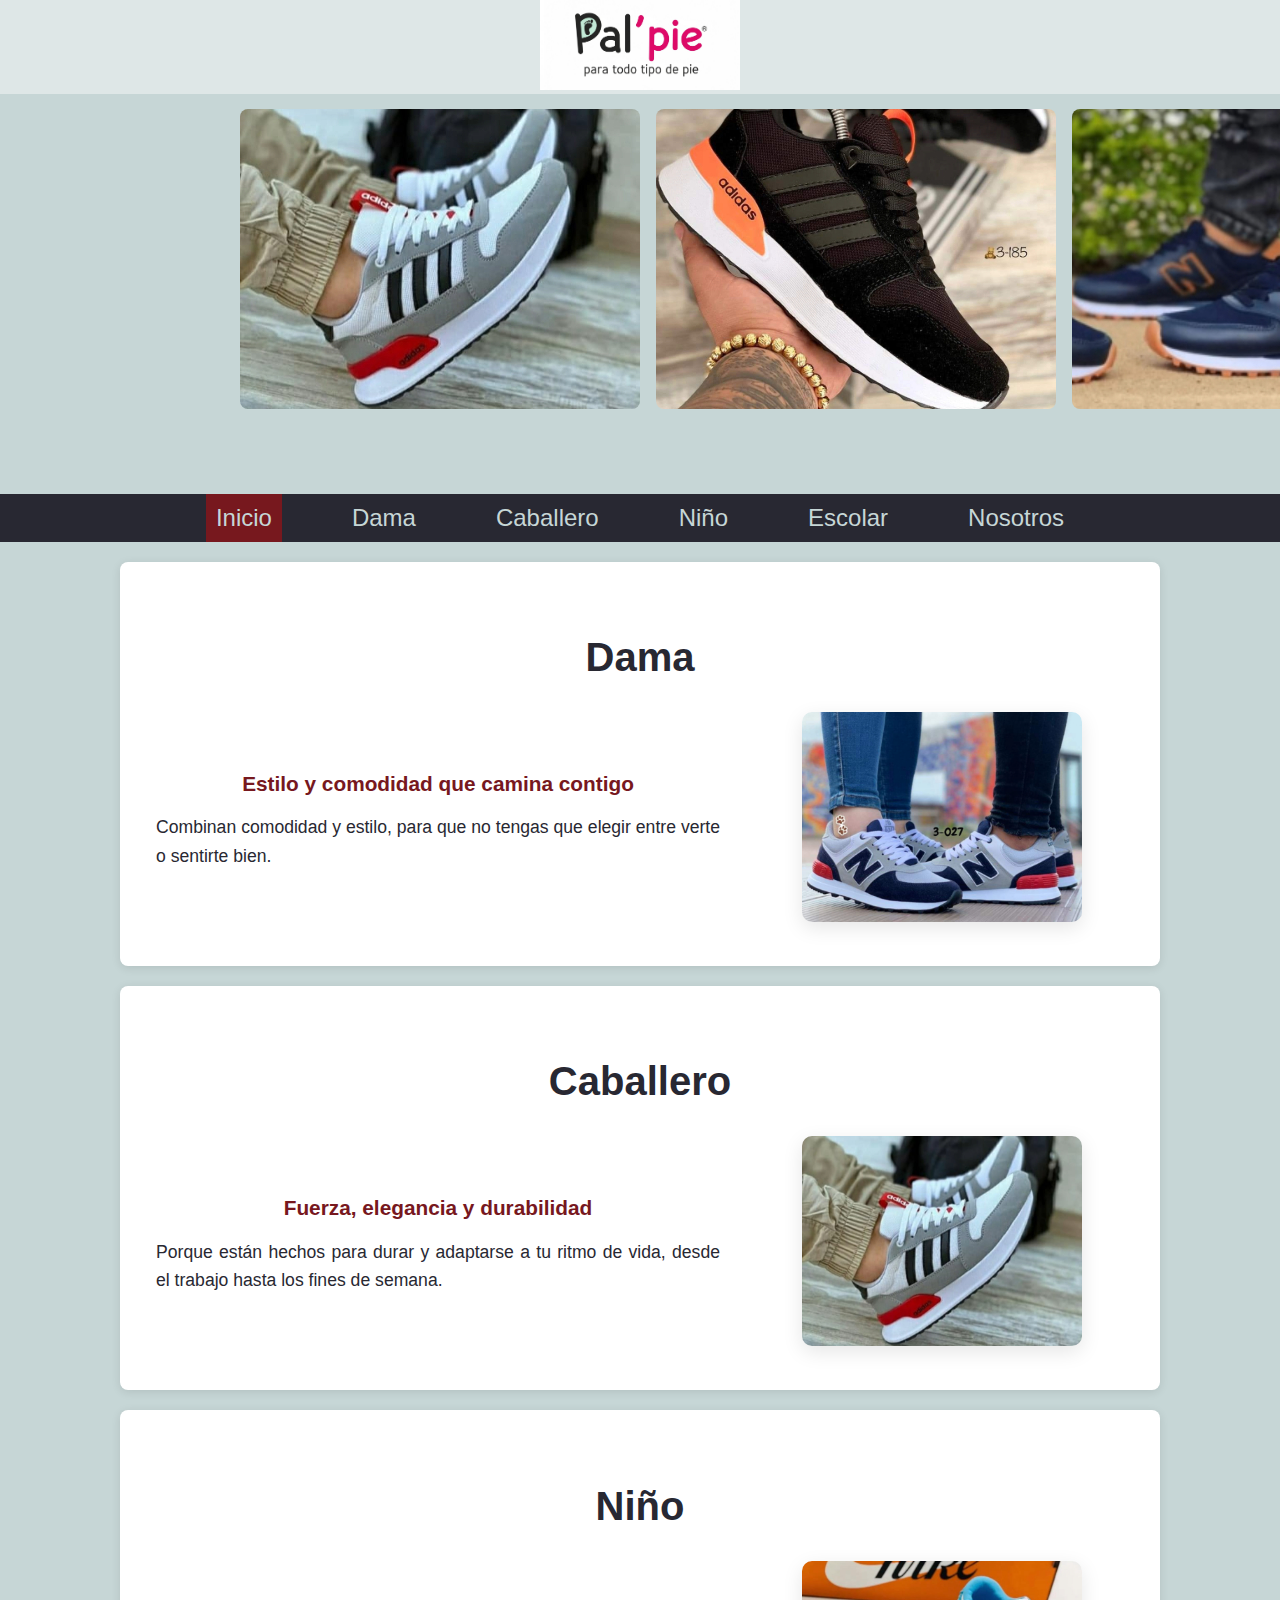
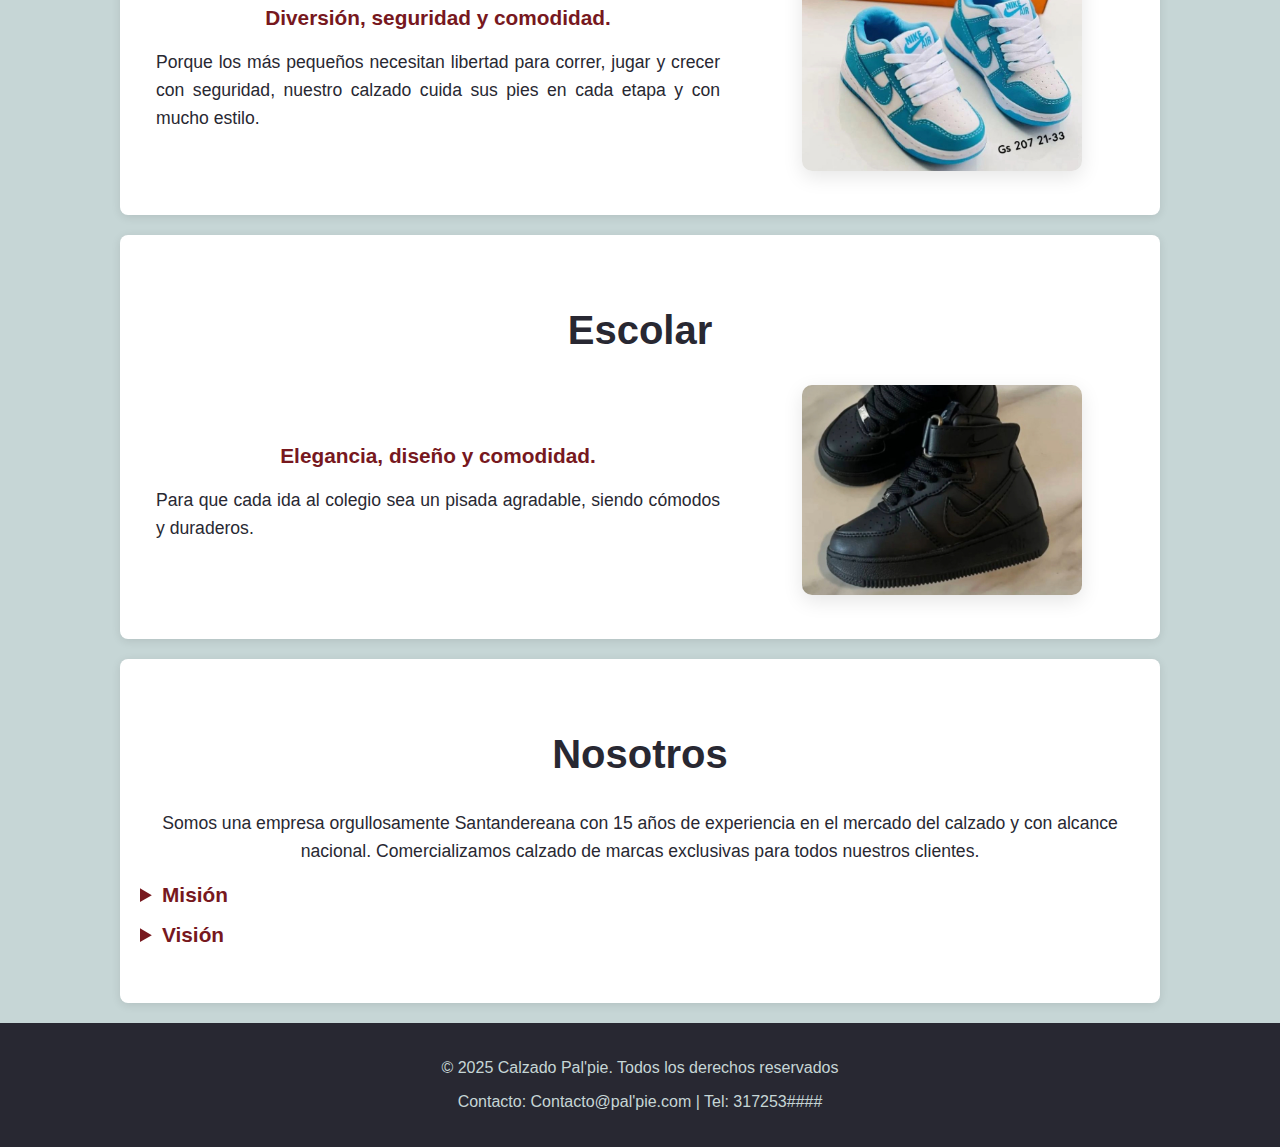
<file: index.html>
<!DOCTYPE html>
<html lang="es">
<head>
    <meta charset="UTF-8">
    <meta name="viewport" content="width=device-width, initial-scale=1.0">
    <title>Pal'Pie</title>
    <link rel="stylesheet" href="/CSS/estilos.css">
</head>
<body>
    <!--Enabezado: Titulo de la empresa-->
    <header class="encabezado">
        <img src="/img/Logo_pal_pie.png" alt="Logo Pal'Pie" width="200" height="90" >         
    </header>

    <!-- Sección Galería -->
    <section id="galeria">
        <div class="slider-css-galeria">
          <div class="slides-galeria">
            <img src="/img/Calzado Caballero/zz1.jpg" alt="Imagen 1">
            <img src="/img/Calzado Caballero/zz2.jpg" alt="Imagen 1">
            <img src="/img/Calzado Caballero/zz3.jpg" alt="Imagen 1">
            <img src="/img/Calzado Caballero/zz4.jpg" alt="Imagen 1">
            <img src="/img/Calzado Caballero/zz5.jpg" alt="Imagen 1">
            <img src="/img/Calzado Caballero/zz6.jpg" alt="Imagen 1">
            <img src="/img/Calzado Caballero/zz7.jpg" alt="Imagen 1">
            <img src="/img/Calzado Caballero/zz8.jpg" alt="Imagen 1">
            <img src="/img/Calzado Caballero/zz9.jpg" alt="Imagen 1">
            <img src="/img/Calzado Dama/z2.jpg" alt="Imagen 1">
            <img src="/img/Calzado Dama/z3.jpg" alt="Imagen 1">
            <img src="/img/Calzado Dama/z4.jpg" alt="Imagen 1">
            <img src="/img/Calzado Dama/z5.jpg" alt="Imagen 1">
            <img src="/img/Calzado Dama/z6.jpg" alt="Imagen 1">
            <img src="/img/Calzado Dama/z7.jpg" alt="Imagen 1">
            <img src="/img/Calzado Dama/z8.jpg" alt="Imagen 1">
            <img src="/img/Calzado Dama/z9.jpg" alt="Imagen 1">
            <img src="/img/Calzado Dama/z1.jpg" alt="Imagen 1">
            <img src="/img/Calzado Nino/n1.jpg" alt="Imagen 1">
            <img src="/img/Calzado Nino/n2.jpg" alt="Imagen 1">
            <img src="/img/Calzado Nino/n3.jpg" alt="Imagen 1">
            <img src="/img/Calzado Nino/n4.jpg" alt="Imagen 1">
            <img src="/img/Calzado Nino/n5.jpg" alt="Imagen 1">
            <img src="/img/Calzado Nino/n6.jpg" alt="Imagen 1">
            <img src="/img/Calzado Nino/n7.jpg" alt="Imagen 1">
            <img src="/img/Calzado Nino/n8.jpg" alt="Imagen 1">
            <img src="/img/Calzado Nino/n9.jpg" alt="Imagen 1">
            <img src="/img/Calzado Escolar/e1.jpg" alt="Imagen 1">
            <img src="/img/Calzado Escolar/e2.jpg" alt="Imagen 1">
            <img src="/img/Calzado Escolar/e3.jpg" alt="Imagen 1">
            <img src="/img/Calzado Escolar/e4.jpg" alt="Imagen 1">
            <img src="/img/Calzado Escolar/e5.jpg" alt="Imagen 1">
            <img src="/img/Calzado Escolar/e6.jpg" alt="Imagen 1">
            <img src="/img/Calzado Escolar/e7.jpg" alt="Imagen 1">
            <img src="/img/Calzado Escolar/e8.jpg" alt="Imagen 1">
            <img src="/img/Calzado Escolar/e9.jpg" alt="Imagen 1">            
        </div>
    </div>
    </section>

    <!--Barra de navegación: enlaces a otras páginas -->
    <section>
        <nav class="navegacion">
            <ul>
                <li><a href="index.html" class="activo">Inicio</a></li>
                <li><a href="dama.html">Dama</a></li>
                <li><a href="caballero.html">Caballero</a></li>
                <li><a href="niño.html">Niño</a></li>
                <li><a href="escolar.html">Escolar</a></li>
                <li><a href="#Nosotros">Nosotros</a></li>
            </ul>
        </nav>
    </section>

    <!--Sección principal-->

    <section id="Dama" class="seccion">
        <h2 class="titulo-seccion">Dama</h2>
        <div class="contenido-seccion">
          <div class="texto-seccion">
            <h3 class="slogan">Estilo y comodidad que camina contigo</h3>
            <p>
              Combinan comodidad y estilo, para que no tengas que elegir entre verte o sentirte bien.
            </p>
          </div>
          <div class="logo-seccion">
            <a href="dama.html">
              <img src="/img/Calzado Dama/z3.jpg" alt="Calzado dama">
            </a>
          </div>
        </div>
    </section>

        <section id="Caballero" class="seccion">
        <h2 class="titulo-seccion">Caballero</h2>
        <div class="contenido-seccion">
          <div class="texto-seccion">
            <h3 class="slogan">Fuerza, elegancia y durabilidad</h3>
            <p>
              Porque están hechos para durar y adaptarse a tu ritmo de vida, desde el trabajo hasta los fines de semana.
            </p>
          </div>
          <div class="logo-seccion">
            <a href="caballero.html">
              <img src="/img/Calzado Caballero/zz1.jpg" alt="Calzado caballero">
            </a>
          </div>
        </div>
    </section>

        <section id="Niño" class="seccion">
        <h2 class="titulo-seccion">Niño</h2>
        <div class="contenido-seccion">
          <div class="texto-seccion">
            <h3 class="slogan">Diversión, seguridad y comodidad.</h3>
            <p>
              Porque los más pequeños necesitan libertad para correr, jugar y crecer con seguridad, nuestro calzado cuida sus pies en cada etapa y con mucho estilo.
            </p>
          </div>
          <div class="logo-seccion">
            <a href="niño.html">
              <img src="/img/Calzado Nino/n1.jpg" alt="Calzado niño">
            </a>
          </div>
        </div>
    </section>
    
    <section id="Escolar" class="seccion">
        <h2 class="titulo-seccion">Escolar</h2>
        <div class="contenido-seccion">
          <div class="texto-seccion">
            <h3 class="slogan">Elegancia, diseño y comodidad.</h3>
            <p>
              Para que cada ida al colegio sea un pisada agradable, siendo cómodos y duraderos.
            </p>
          </div>
          <div class="logo-seccion">
            <a href="escolar.html">
              <img src="/img/Calzado Escolar/e1.jpg" alt="Calzado escolar">
            </a>
          </div>
        </div>
    </section>

    <section id="Nosotros" class="seccion">
        <h2 class="titulo-seccion">Nosotros</h2>
        <p class="texto-nosotros">
          Somos una empresa orgullosamente Santandereana con 15 años de experiencia en el mercado del calzado y con alcance nacional.
          Comercializamos calzado de marcas exclusivas para todos nuestros clientes.
        </p>

        <details >
          <summary class="titulo-subseccion"><strong>Misión</strong></summary>
          <p>Satisfacer los gustos de nuestros clientes con lo mejor del mercado del calzado.</p>
        </details>

        <details >
          <summary class="titulo-subseccion"><strong>Visión</strong></summary>
          <p>Ser una empresa reconocida por nuestros productos selectos y la excelencia de nuestro servicio.</p>
        </details>

    </section>

    <!--Pie de página-->
    <footer class="pie">
        <p>&copy; 2025 Calzado Pal'pie. Todos los derechos reservados</p>
        <p>Contacto: Contacto@pal'pie.com | Tel: 317253####</p>
    </footer>
</body>
</html>
</file>
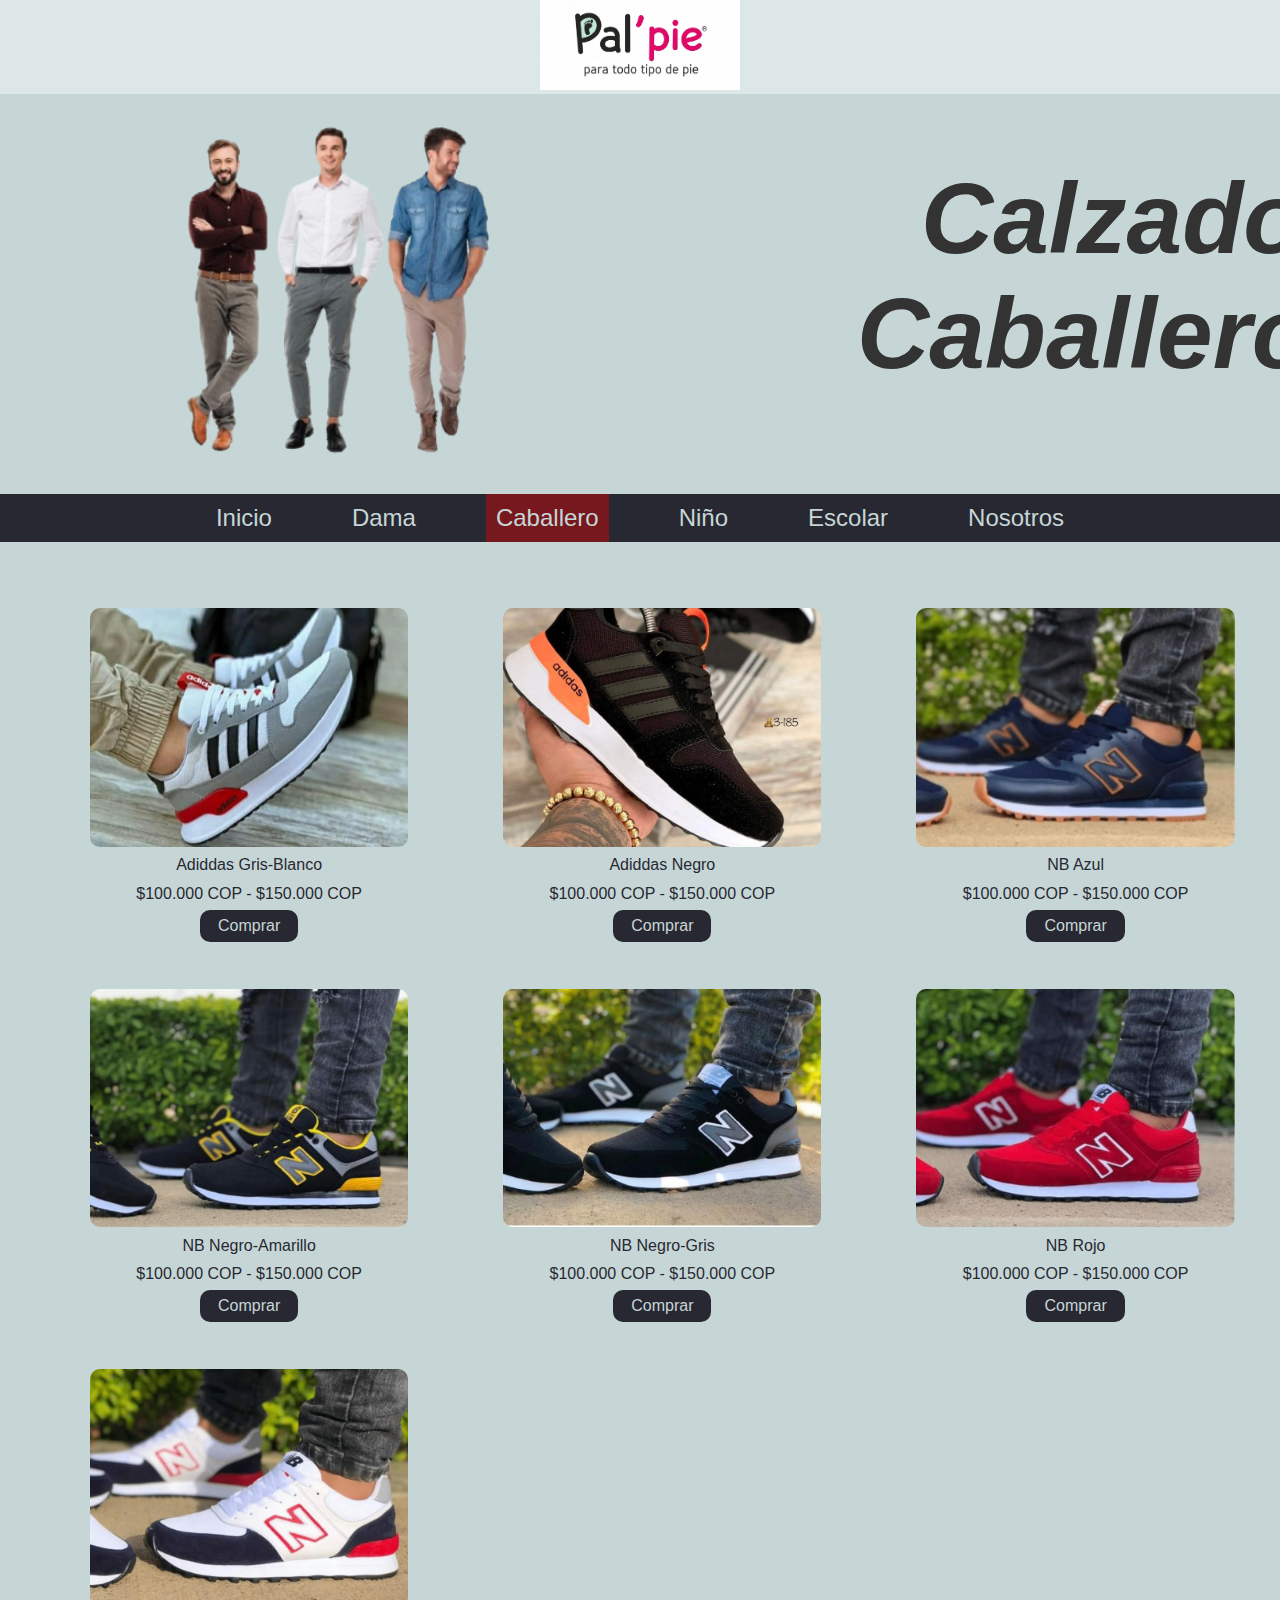
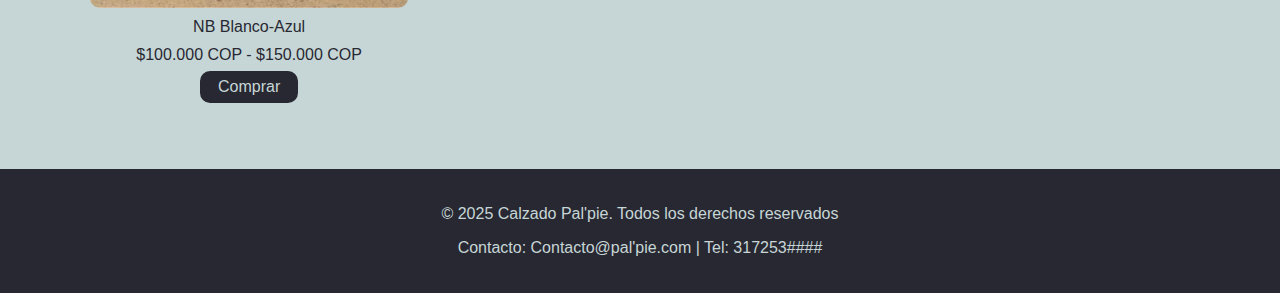
<file: caballero.html>
<!DOCTYPE html>
<html lang="es">
<head>
    <meta charset="UTF-8">
    <meta name="viewport" content="width=device-width, initial-scale=1.0">
    <title>Pal'Pie</title>
    <link rel="stylesheet" href="/CSS/estilos.css">
</head>
<body>
    <!--Enabezado: Titulo de la empresa-->
    <header class="encabezado">
        <img src="/img/Logo_pal_pie.png" alt="Logo Pal'Pie" width="200" height="90" >           
    </header>
    <seccion>
        <div class="titulo">  
            <img src="./img/hh1.png">
             <h1>Calzado Caballeros</h1>    
        </div>
    </seccion>

    <!--Barra de navegación: enlaces a otras páginas -->
    <section>
        <nav class="navegacion">
            <ul>
                <li><a href="index.html">Inicio</a></li>
                <li><a href="dama.html">Dama</a></li>
                <li><a href="caballero.html"class="activo">Caballero</a></li>
                <li><a href="niño.html">Niño</a></li>
                <li><a href="escolar.html">Escolar</a></li>
                <li><a href="#Nosotros">Nosotros</a></li>
            </ul>
        </nav>
    </section>

    <!--Sección principal Aquí se pone todo-->
    <section class="galeriap">
            <div>
                <figure>
                    <img src="/img/Calzado Caballero/zz1.jpg" alt="zapato1">
                    <figcaption class="descripcion">Adiddas Gris-Blanco</figcaption>
                    <p class="descripcion">$100.000 COP - $150.000 COP</p>
                    <button class="button button1">Comprar</button>
                </figure> 
            </div>       
            <div>
                <figure>
                    <img src="/img/Calzado Caballero/zz2.jpg" alt="zapato1">
                    <figcaption class="descripcion">Adiddas Negro</figcaption>
                    <p class="descripcion">$100.000 COP - $150.000 COP</p>
                    <button class="button button1">Comprar</button>
                </figure>    
            </div>
            <div>
                <figure>
                    <img src="/img/Calzado Caballero/zz3.jpg" alt="zapato1">
                    <figcaption class="descripcion">NB Azul</figcaption>
                    <p class="descripcion">$100.000 COP - $150.000 COP</p>
                    <button class="button button1">Comprar</button>
                </figure>    
            </div>
            <div>
                <figure>
                    <img src="/img/Calzado Caballero/zz4.jpg"alt="zapato1">
                    <figcaption class="descripcion">NB Negro</figcaption>
                    <p class="descripcion">$100.000 COP - $150.000 COP</p>
                    <button class="button button1">Comprar</button>
                </figure>    
            </div>
            <div>
                <figure>
                    <img src="/img/Calzado Caballero/zz5.jpg" alt="zapato1">
                    <figcaption class="descripcion">NB Negro-Amarillo</figcaption>
                    <p class="descripcion">$100.000 COP - $150.000 COP</p>
                    <button class="button button1">Comprar</button>
                </figure>    
            </div>
            <div>
                <figure>
                    <img src="/img/Calzado Caballero/zz6.jpg" alt="zapato1">
                    <figcaption class="descripcion">NB Negro-Gris</figcaption>
                    <p class="descripcion">$100.000 COP - $150.000 COP</p>
                    <button class="button button1">Comprar</button>
                </figure>    
            </div>
            <div>
                <figure>
                    <img src="/img/Calzado Caballero/zz7.jpg" alt="zapato1">
                    <figcaption class="descripcion">NB Rojo</figcaption>
                    <p class="descripcion">$100.000 COP - $150.000 COP</p>
                    <button class="button button1">Comprar</button>
                </figure>    
            </div>
            <div>
                <figure>
                    <img src="/img/Calzado Caballero/zz8.jpg" alt="zapato1">
                    <figcaption class="descripcion">NB Blano</figcaption>
                    <p class="descripcion">$100.000 COP - $150.000 COP</p>
                    <button class="button button1">Comprar</button>
                </figure>    
            </div>
            <div>
                <figure>
                    <img src="/img/Calzado Caballero/zz9.jpg" alt="zapato1">
                    <figcaption class="descripcion">NB Blanco-Azul</figcaption>
                    <p class="descripcion">$100.000 COP - $150.000 COP</p>
                    <button class="button button1">Comprar</button>
                </figure>    
            </div>
            
    </section>

    
    <!--Pie de página-->
    <footer class="pie">
        <p>&copy; 2025 Calzado Pal'pie. Todos los derechos reservados</p>
        <p>Contacto: Contacto@pal'pie.com | Tel: 317253####</p>
    </footer>
</body>
</html>
</file>
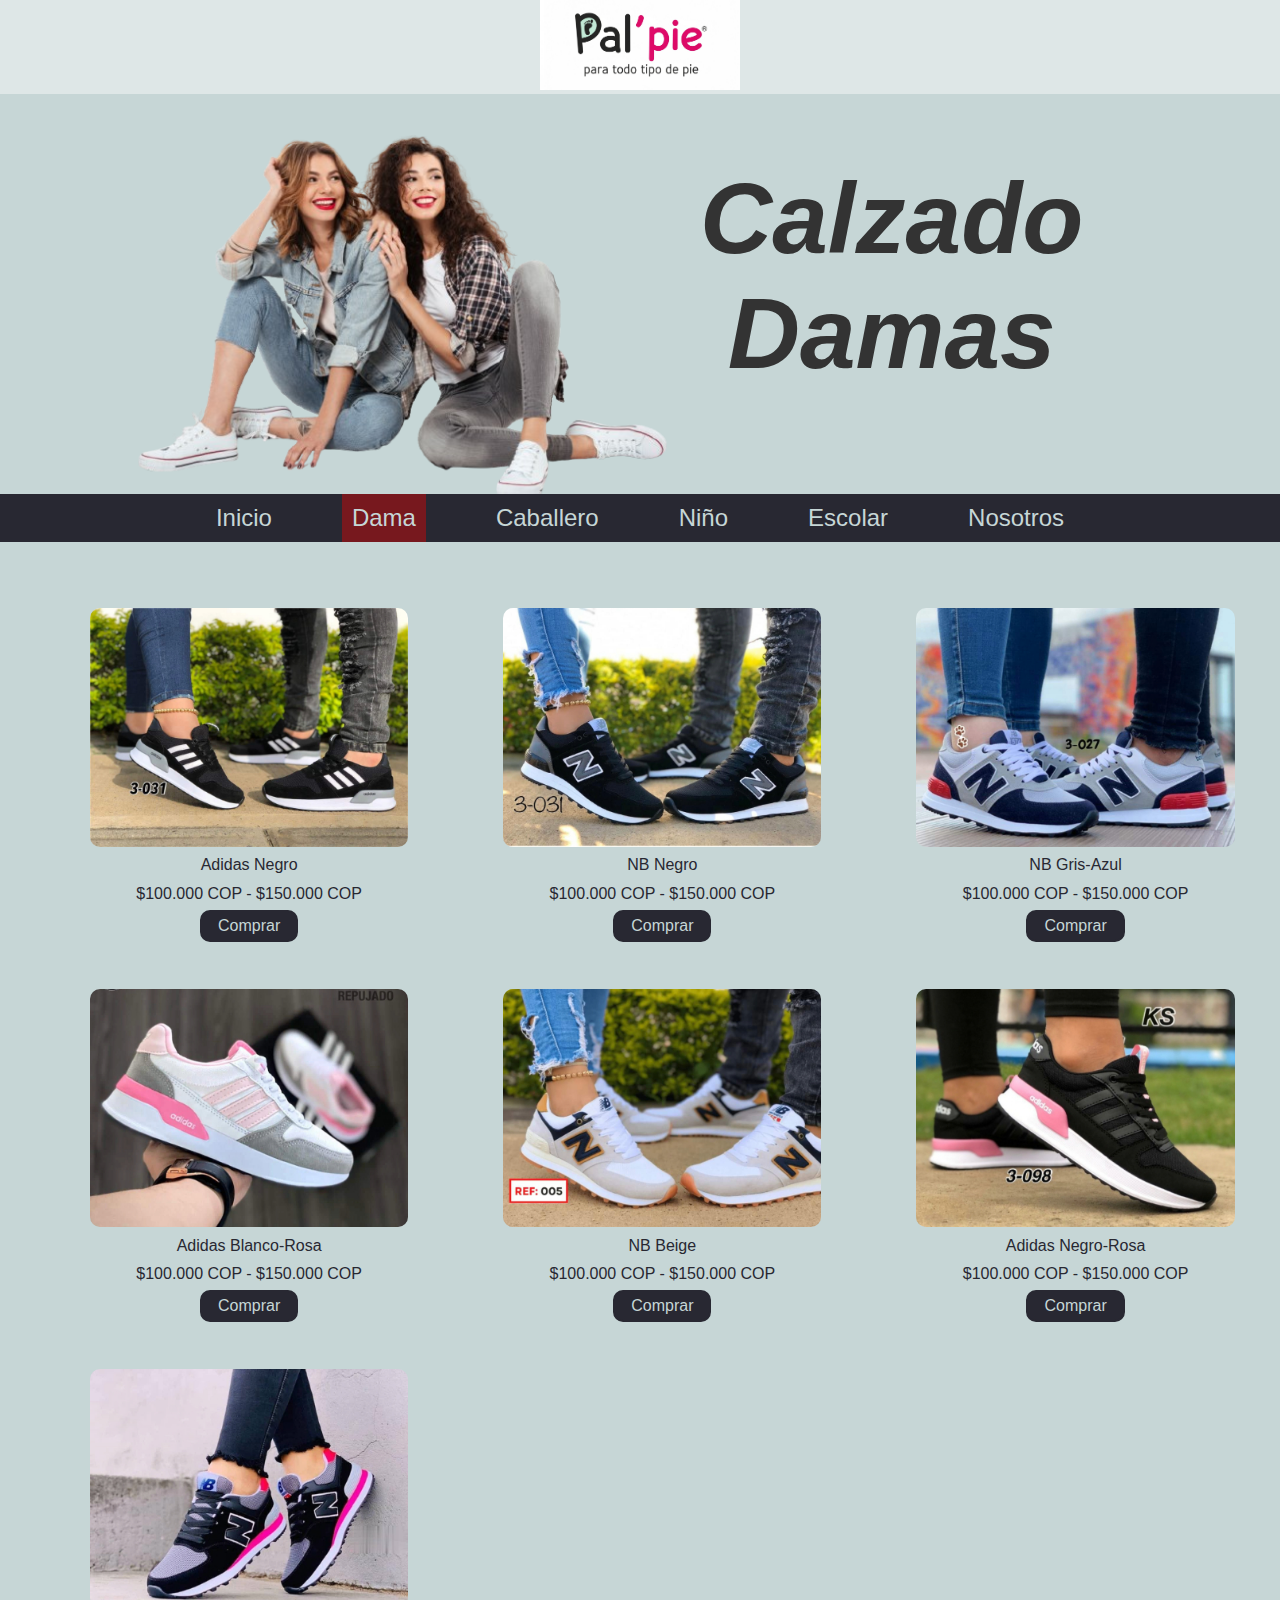
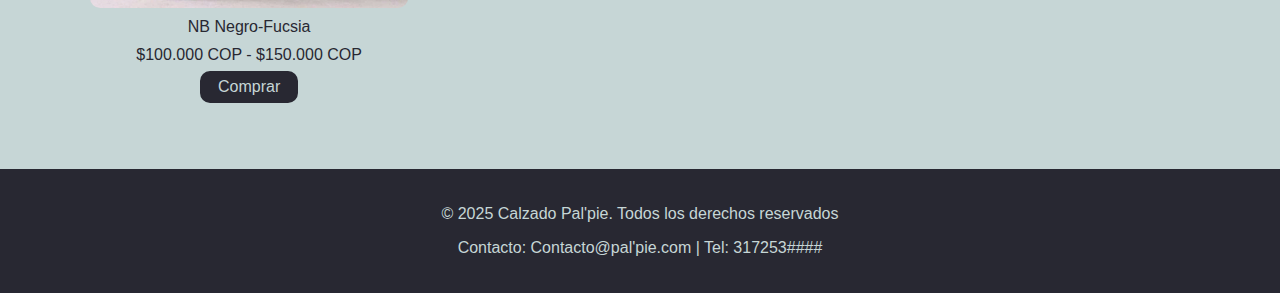
<file: dama.html>
<!DOCTYPE html>
<html lang="es">
<head>
    <meta charset="UTF-8">
    <meta name="viewport" content="width=device-width, initial-scale=1.0">
    <title>Pal'Pie</title>
    <link rel="stylesheet" href="/CSS/estilos.css">
</head>
<body>
    <!--Enabezado: Titulo de la empresa-->
    <header class="encabezado">
        <img src="/img/Logo_pal_pie.png" alt="Logo Pal'Pie" width="200" height="90" >        
    </header>
    
    <seccion class="titulo">
        <img src="./img/m1.png">
        <h1>Calzado Damas</h1>     
    </seccion>

    <!--Barra de navegación: enlaces a otras páginas -->
    <section>
        <nav class="navegacion">
            <ul>
                <li><a href="index.html">Inicio</a></li>
                <li><a href="dama.html"class="activo">Dama</a></li>
                <li><a href="caballero.html">Caballero</a></li>
                <li><a href="niño.html">Niño</a></li>
                <li><a href="escolar.html">Escolar</a></li>
                <li><a href="#Nosotros">Nosotros</a></li>
            </ul>
        </nav>
    </section>

    <!--Sección principal Aquí se pone todo-->
    <section class="galeriap">
            <div>
                <figure>
                    <img src="/img/Calzado Dama/z1.jpg" alt="zapato1">
                    <figcaption class="descripcion">Adidas Negro</figcaption>
                    <p class="descripcion">$100.000 COP - $150.000 COP</p>
                    <button class="button button1">Comprar</button>
                </figure> 
            </div>       
            <div>
                <figure>
                    <img src="/img/Calzado Dama/z2.jpg" alt="zapato1">
                    <figcaption class="descripcion">NB Negro</figcaption>
                    <p class="descripcion">$100.000 COP - $150.000 COP</p>
                    <button class="button button1">Comprar</button>
                </figure>    
            </div>
            <div>
                <figure>
                    <img src="/img/Calzado Dama/z3.jpg"alt="zapato1">
                    <figcaption class="descripcion">NB Gris-Azul</figcaption>
                    <p class="descripcion">$100.000 COP - $150.000 COP</p>
                    <button class="button button1">Comprar</button>
                </figure>    
            </div>
            <div>
                <figure>
                    <img src="/img/Calzado Dama/z4.jpg" alt="zapato1">
                    <figcaption class="descripcion">NB Blanco-Azul</figcaption>
                    <p class="descripcion">$100.000 COP - $150.000 COP</p>
                    <button class="button button1">Comprar</button>
                </figure>    
            </div>
            <div>
                <figure>
                    <img src="/img/Calzado Dama/z5.jpg" alt="zapato1">
                    <figcaption class="descripcion">Adidas Blanco-Rosa</figcaption>
                    <p class="descripcion">$100.000 COP - $150.000 COP</p>
                    <button class="button button1">Comprar</button>
                </figure>    
            </div>
            <div>
                <figure>
                    <img src="/img/Calzado Dama/z6.jpg" alt="zapato1">
                    <figcaption class="descripcion">NB Beige</figcaption>
                    <p class="descripcion">$100.000 COP - $150.000 COP</p>
                    <button class="button button1">Comprar</button>
                    
                </figure>    
            </div>
            <div>
                <figure>
                    <img src="/img/Calzado Dama/z7.jpg" alt="zapato1">
                    <figcaption class="descripcion">Adidas Negro-Rosa</figcaption>
                    <p class="descripcion">$100.000 COP - $150.000 COP</p>
                    <button class="button button1">Comprar</button>
                </figure>    
            </div>
            <div>
                <figure>
                    <img src="/img/Calzado Dama/z8.jpg" alt="zapato1">
                    <figcaption class="descripcion">Adidas Azul</figcaption>
                    <p class="descripcion">$100.000 COP - $150.000 COP</p>
                    <button class="button button1">Comprar</button>
                </figure>    
            </div>
            <div>
                <figure>
                    <img src="/img/Calzado Dama/z9.jpg" alt="zapato1">
                    <figcaption class="descripcion">NB Negro-Fucsia</figcaption>
                    <p class="descripcion">$100.000 COP - $150.000 COP</p>
                    <button class="button button1">Comprar</button>
                </figure>    
            </div>
            
    </section>

    
    <!--Pie de página-->
    <footer class="pie">
        <p>&copy; 2025 Calzado Pal'pie. Todos los derechos reservados</p>
        <p>Contacto: Contacto@pal'pie.com | Tel: 317253####</p>
    </footer>
</body>
</html>
</file>
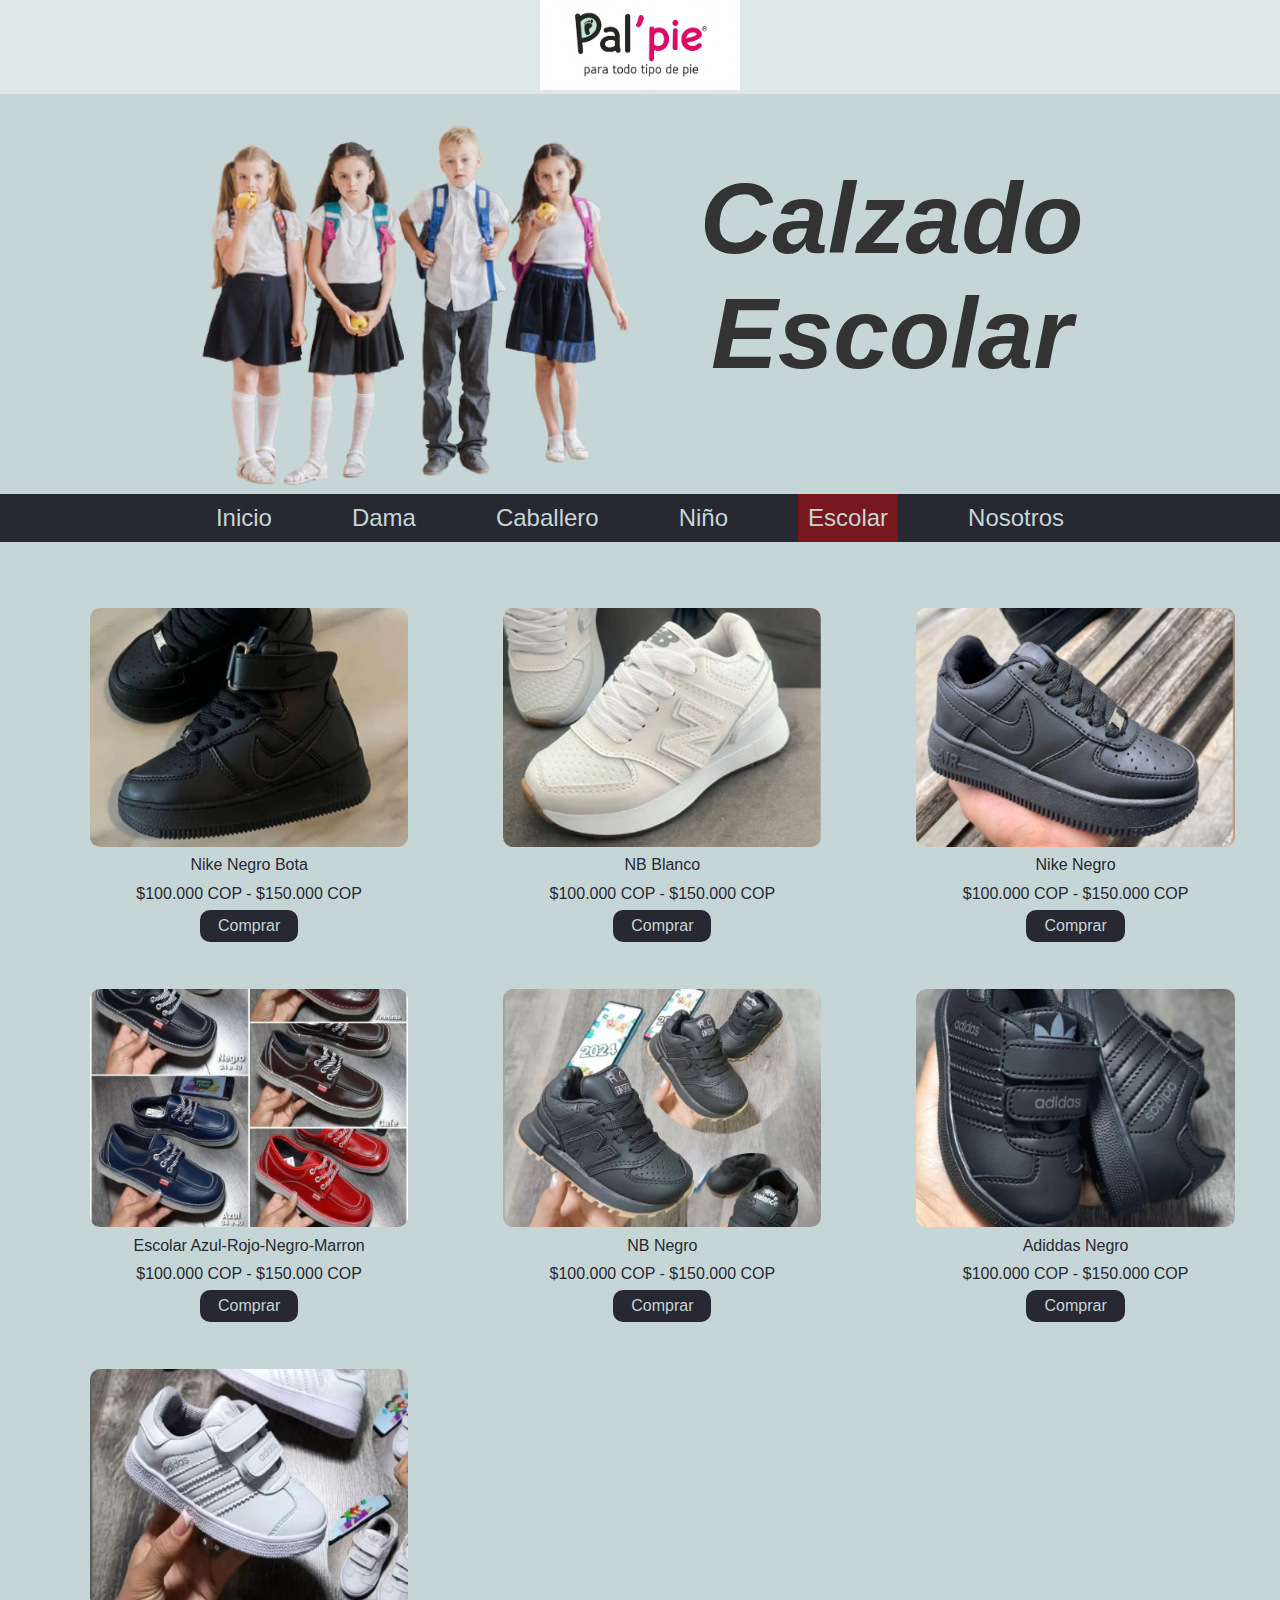
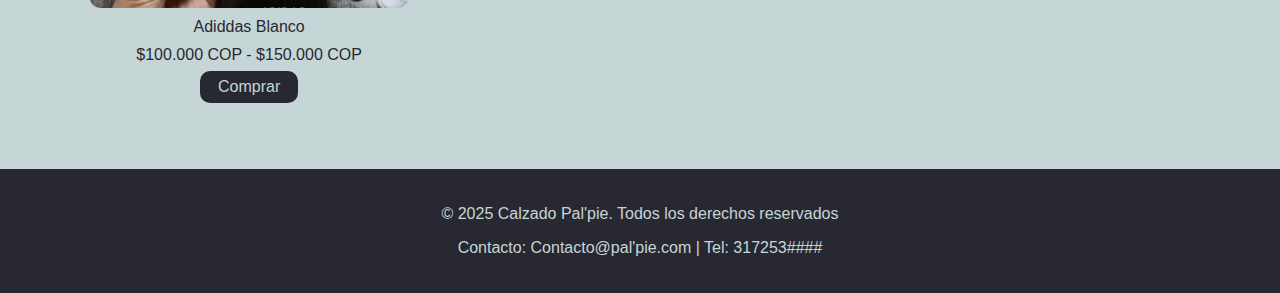
<file: escolar.html>
<!DOCTYPE html>
<html lang="es">
<head>
    <meta charset="UTF-8">
    <meta name="viewport" content="width=device-width, initial-scale=1.0">
    <title>Pal'Pie</title>
    <link rel="stylesheet" href="/CSS/estilos.css">
</head>
<body>
    <!--Enabezado: Titulo de la empresa-->
    <header class="encabezado">
        <img src="/img/Logo_pal_pie.png" alt="Logo Pal'Pie" width="200" height="90" >        
    </header>
    <seccion class="titulo">
        <img src="./img/escolar.png">
        <h1>Calzado Escolar</h1>     
    </seccion>


    <!--Barra de navegación: enlaces a otras páginas -->
    <section>
        <nav class="navegacion">
            <ul>
                <li><a href="index.html">Inicio</a></li>
                <li><a href="dama.html">Dama</a></li>
                <li><a href="caballero.html">Caballero</a></li>
                <li><a href="niño.html">Niño</a></li>
                <li><a href="escolar.html"class="activo">Escolar</a></li>
                <li><a href="#Nosotros">Nosotros</a></li>
            </ul>
        </nav>
    </section>

    <!--Sección principal Aquí se pone todo-->
    <section class="galeriap">
            <div>
                <figure>
                    <img src="/img/Calzado Escolar/e1.jpg" alt="zapato1">
                    <figcaption class="descripcion">Nike Negro Bota</figcaption>
                    <p class="descripcion">$100.000 COP - $150.000 COP</p>
                    <button class="button button1">Comprar</button>
                </figure> 
            </div>       
            <div>
                <figure>
                    <img src="/img/Calzado Escolar/e2.jpg" alt="zapato1">
                    <figcaption class="descripcion">NB Blanco</figcaption>
                    <p class="descripcion">$100.000 COP - $150.000 COP</p>
                    <button class="button button1">Comprar</button>
                </figure>    
            </div>
            <div>
                <figure>
                    <img src="/img/Calzado Escolar/e3.jpg" alt="zapato1">
                    <figcaption class="descripcion">Nike Negro</figcaption>
                    <p class="descripcion">$100.000 COP - $150.000 COP</p>
                    <button class="button button1">Comprar</button>
                </figure>    
            </div>
            <div>
                <figure>
                    <img src="/img/Calzado Escolar/e4.jpg"alt="zapato1">
                    <figcaption class="descripcion">Reebok Negro</figcaption>
                    <p class="descripcion">$100.000 COP - $150.000 COP</p>
                    <button class="button button1">Comprar</button>
                </figure>    
            </div>
            <div>
                <figure>
                    <img src="/img/Calzado Escolar/e5.jpg" alt="zapato1">
                    <figcaption class="descripcion">Escolar Azul-Rojo-Negro-Marron</figcaption>
                    <p class="descripcion">$100.000 COP - $150.000 COP</p>
                    <button class="button button1">Comprar</button>
                </figure>    
            </div>
            <div>
                <figure>
                    <img src="/img/Calzado Escolar/e6.jpg" alt="zapato1">
                    <figcaption class="descripcion">NB Negro</figcaption>
                    <p class="descripcion">$100.000 COP - $150.000 COP</p>
                    <button class="button button1">Comprar</button>
                </figure>    
            </div>
            <div>
                <figure>
                    <img src="/img/Calzado Escolar/e7.jpg" alt="zapato1">
                    <figcaption class="descripcion">Adiddas Negro</figcaption>
                    <p class="descripcion">$100.000 COP - $150.000 COP</p>
                    <button class="button button1">Comprar</button>
                </figure>    
            </div>
            <div>
                <figure>
                    <img src="/img/Calzado Escolar/e8.jpg" alt="zapato1">
                    <figcaption class="descripcion">Nike Blanco</figcaption>
                    <p class="descripcion">$100.000 COP - $150.000 COP</p>
                    <button class="button button1">Comprar</button>
                </figure>    
            </div>
            <div>
                <figure>
                    <img src="/img/Calzado Escolar/e9.jpg" alt="zapato1">
                    <figcaption class="descripcion">Adiddas Blanco</figcaption>
                    <p class="descripcion">$100.000 COP - $150.000 COP</p>
                    <button class="button button1">Comprar</button>
                </figure>    
            </div>
            
    </section>

    
    <!--Pie de página-->
    <footer class="pie">
        <p>&copy; 2025 Calzado Pal'pie. Todos los derechos reservados</p>
        <p>Contacto: Contacto@pal'pie.com | Tel: 317253####</p>
    </footer>
</body>
</html>
</file>
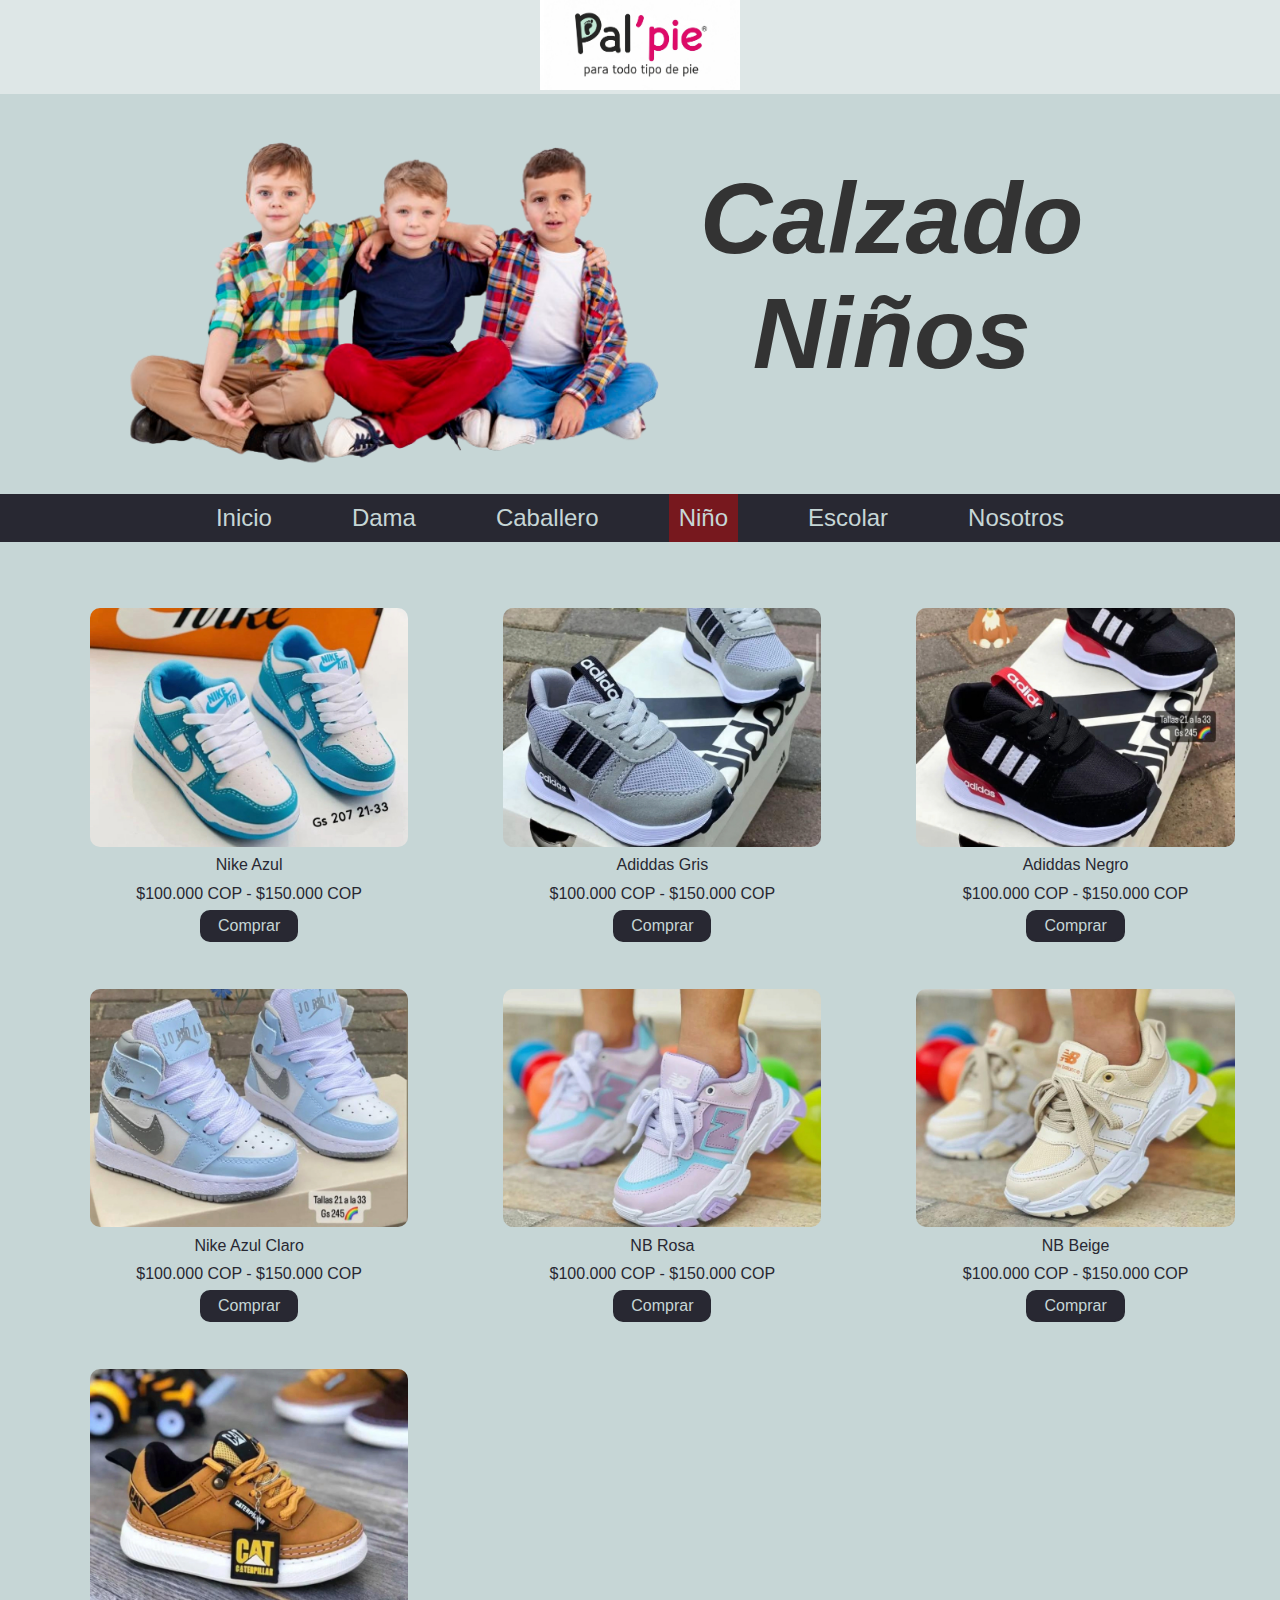
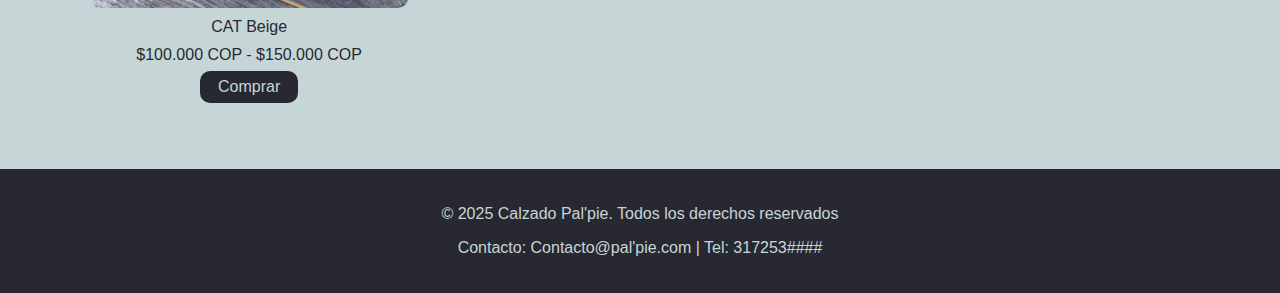
<file: niño.html>
<!DOCTYPE html>
<html lang="es">
<head>
    <meta charset="UTF-8">
    <meta name="viewport" content="width=device-width, initial-scale=1.0">
    <title>Pal'Pie</title>
    <link rel="stylesheet" href="/CSS/estilos.css">
</head>
<body>
    <!--Enabezado: Titulo de la empresa-->
    <header class="encabezado">
        <img src="/img/Logo_pal_pie.png" alt="Logo Pal'Pie" width="200" height="90" >        
    </header>
    <seccion class="titulo">
        <img src="./img/ninos.png">
        <h1>Calzado Niños</h1>     
    </seccion>


    <!--Barra de navegación: enlaces a otras páginas -->
    <section>
        <nav class="navegacion">
            <ul>
                <li><a href="index.html">Inicio</a></li>
                <li><a href="dama.html">Dama</a></li>
                <li><a href="caballero.html">Caballero</a></li>
                <li><a href="niño.html"class="activo">Niño</a></li>
                <li><a href="escolar.html">Escolar</a></li>
                <li><a href="#Nosotros">Nosotros</a></li>
            </ul>
        </nav>
    </section>

    <!--Sección principal Aquí se pone todo-->
    <section class="galeriap">
            <div>
                <figure>
                    <img src="/img/Calzado Nino/n1.jpg" alt="zapato1">
                    <figcaption class="descripcion">Nike Azul</figcaption>
                    <p class="descripcion">$100.000 COP - $150.000 COP</p>
                    <button class="button button1">Comprar</button>
                </figure> 
            </div>       
            <div>
                <figure>
                    <img src="/img/Calzado Nino/n2.jpg" alt="zapato1">
                    <figcaption class="descripcion">Adiddas Gris</figcaption>
                    <p class="descripcion">$100.000 COP - $150.000 COP</p>
                    <button class="button button1">Comprar</button>
                </figure>    
            </div>
            <div>
                <figure>
                    <img src="/img/Calzado Nino/n3.jpg"  alt="zapato1">
                    <figcaption class="descripcion">Adiddas Negro</figcaption>
                    <p class="descripcion">$100.000 COP - $150.000 COP</p>
                    <button class="button button1">Comprar</button>
                </figure>    
            </div>
            <div>
                <figure>
                    <img src="/img/Calzado Nino/n4.jpg" alt="zapato1">
                    <figcaption class="descripcion">Nike Pastel</figcaption>
                    <p class="descripcion">$100.000 COP - $150.000 COP</p>
                    <button class="button button1">Comprar</button>
                </figure>    
            </div>
            <div>
                <figure>
                    <img src="/img/Calzado Nino/n5.jpg"  alt="zapato1">
                    <figcaption class="descripcion">Nike Azul Claro</figcaption>
                    <p class="descripcion">$100.000 COP - $150.000 COP</p>
                    <button class="button button1">Comprar</button>
                </figure>    
            </div>
            <div>
                <figure>
                    <img src="/img/Calzado Nino/n6.jpg"  alt="zapato1">
                    <figcaption class="descripcion">NB Rosa</figcaption>
                    <p class="descripcion">$100.000 COP - $150.000 COP</p>
                    <button class="button button1">Comprar</button>
                </figure>    
            </div>
            <div>
                <figure>
                    <img src="/img/Calzado Nino/n7.jpg" alt="zapato1">
                    <figcaption class="descripcion">NB Beige</figcaption>
                    <p class="descripcion">$100.000 COP - $150.000 COP</p>
                    <button class="button button1">Comprar</button>
                </figure>    
            </div>
            <div>
                <figure>
                    <img src="/img/Calzado Nino/n8.jpg" alt="zapato1">
                    <figcaption class="descripcion">CAT Marron</figcaption>
                    <p class="descripcion">$100.000 COP - $150.000 COP</p>
                    <button class="button button1">Comprar</button>
                </figure>    
            </div>
            <div>
                <figure>
                    <img src="/img/Calzado Nino/n9.jpg"  alt="zapato1">
                    <figcaption class="descripcion">CAT Beige</figcaption>
                    <p class="descripcion">$100.000 COP - $150.000 COP</p>
                    <button class="button button1">Comprar</button>
                </figure>    
            </div>
            
    </section>

    
    <!--Pie de página-->
    <footer class="pie">
        <p>&copy; 2025 Calzado Pal'pie. Todos los derechos reservados</p>
        <p>Contacto: Contacto@pal'pie.com | Tel: 317253####</p>
    </footer>
</body>
</html>
</file>
<file: CSS/estilos.css>
/*Estilo*/
body{
    /*Fuente legible y moderna*/
    font-family: Arial, Helvetica, sans-serif;
    /*Eliminar el margen predeterminado*/
    margin: 0;
    /*Eliminar el relleno predeterminado*/
    padding: o;
    background-color: #c6d6d6;
    color: #333;
}

/*Encabezado*/
.encabezado{
    background-color: #dee7e7;
    padding: 0;
    text-align: center;
}

/* Carrusel Galería */
.slider-css-galeria {
  position: relative;
  width: 100%;
  height: 400px;
  overflow: hidden;
  padding: 15px 15rem; /* Espacio a los lados */
  box-sizing: border-box;
}

.slides-galeria {
  display: flex;
  gap: 1rem;
  width: calc(37 * (20% + 1rem)); /* 36 + 1 imagen de margen de seguridad */
  animation: deslizar-galeria 500s linear infinite;
}

.slides-galeria img {
  width: 20%;
  max-width: 400px;
  height: auto;
  flex-shrink: 0;
  object-fit: contain;
  border-radius: 8px;
}

/* Responsive */
@media (max-width: 1024px) {
  .slides-galeria img {
    width: 25%;
  }
}

@media (max-width: 768px) {
  .slides-galeria img {
    width: 33.33%;
  }
}

@media (max-width: 480px) {
  .slides-galeria img {
    width: 50%;
  }
}

/* Animación imágenes = 400s */
@keyframes deslizar-galeria {
  0% { transform: translateX(0); }
  100% { transform: translateX(-440%); } /* 22 imágenes * 20% ancho */
}

/*Navegación*/
.navegacion ul{
    display: flex; /*Permite alinear el menú horizontalmente*/
    /*flex-direction: row; /*Permite alinear el menú de acuerdo al tamaño de la pantalla*/
    flex-wrap: wrap; /* para que se adapte en pantallas pequeñas */
    justify-content: center;
    margin: 0;
    padding: 0;
    list-style: none; /*Removerlas viñetas*/
    background-color: #282832;    
}

/*Navegación responsiva
@media (max-width: 600px){
  .navegacion{
    flex-direction: column;
  }
  .navegacion li{
    margin: 0;
  }
}*/

/**/
.navegacion li{
    margin:0 30px;
    font-size:x-large;
    font-family:'Franklin Gothic Medium', 'Arial Narrow', Arial, sans-serif;
}

.navegacion a{
    color: #c6d6d6;
    text-decoration: none; /*Remueve el subrayado*/
    padding: 10px;
    display: block;
}

.navegacion a:hover, /*Cambia el color del navegador al pasar el mouse*/
.navegacion .activo{
    background-color: #77181e;
    color: #c6d6d6;
}

/* ----- SECCIÓN CALZADO ----- */
.seccion {
  background-color: #dee7e7; /* Fondo  */
  padding: 3rem 2rem;
}

.titulo-seccion {
  text-align: center;
  font-size: 2.5rem;
  margin-bottom: 2rem;
  color: #282832;
}

/* Contenedor de texto + imagen */
.contenido-seccion {
  display: flex;
  flex-direction: row;
  align-items: center;
  justify-content: space-between;
  flex-wrap: wrap;
  max-width: 1200px;
  margin: 0 auto;
  gap: 40px;
  padding: 0 1rem;
}

/* Columna de texto */
.texto-seccion {
  flex: 1 1 500px;
  max-width: 600px;
}

.texto-seccion .slogan {
  font-size: 1.3rem;
  font-weight: bold;
  color: #77181e;
  margin-bottom: 1rem;
  text-align: center;
}

.texto-seccion p {
  font-size: 1.1rem;
  color: #282832;
  line-height: 1.6;
  text-align: justify;
}

.texto-nosotros{
  font-size: 1.1rem;
  color: #282832;
  line-height: 1.6;
  text-align: center;
}

.titulo-subseccion{
  font-size: 1.3rem;
  color: #77181e;
  margin-bottom: 1rem;
}

/* Columna del logo */
.logo-seccion {
  flex: 1 1 300px;
  text-align: center;
}

.logo-seccion img {
  width: 100%;
  max-width: 280px;
  height: auto;
  border-radius: 10px;
  box-shadow: 0 6px 20px rgba(0, 0, 0, 0.1);
}

/* Responsivo */
@media (max-width: 600px) {
  .contenido-seccion {
    flex-direction: column;
    text-align: center;
  }

  .texto-seccion {
    max-width: 100%;
  }
}

/*Secciones generales*/
.seccion{
    max-width: 1000px; /*Ancho máximo de la sección*/
    margin: 20px auto; /*Centra verticalmente*/
    background-color: white;
    padding: 40px 20px;
    border-radius: 8px;
    box-shadow: 0 2px 10px rgba(0,0,0,0.1);
}

/*Pie de pagina*/
.pie {
    background-color: #282832;
    color: #c6d6d6;
    text-align: center;
    padding: 20px;
}

/* imagenes de dama*/
.titulo{
  display: flex;
  text-align:center;
  width: 50%;
  height: 400px;
  font-size:50px;
  font-style: italic;
}
.titulo img {
  padding-left: 100px; ;
  display: flex;
  width: 791px 418px;
  margin:0;
}  
.galeriap {
  display: grid;
  background: #c6d6d6;
  grid-template-columns: repeat(4, 1fr);
  gap: 15px;
  padding: 50px;
}
.galeriap img {
  color: rgb(5, 5, 5);
  padding: 0px;
  width:100%;
  height: auto;
  object-fit: cover ;
  border-radius: 10px;
  }
.descripcion{
  color: #282832;
  text-align: center;
  padding: 5px;
  margin: 0.5px;
}
button {
  border: none;
  color: rgb(218, 217, 241);
  padding: 5px 16px;
  text-align: center;
  text-decoration: none;
  display: flex;
  font-size: 16px;
  margin: 2px 110px;
  transition-duration: 0.4s;
  cursor: pointer;
}

.button1 {
  background-color: #282832; 
  color:#c6d6d6; 
  border: 2px solid #282832;
  border-radius: 10px;
}
.button1:hover {
  background-color: #a92727;
  color: #c6d6d6;
}

/* Responsivo */
@media (max-width: 600px) {
  .galeriap {
    display: flex;
    flex-direction: column;
    text-align: center;
  }
  .titulo{
    height: 100px;
    font-size:10px;
  }
}
</file>
